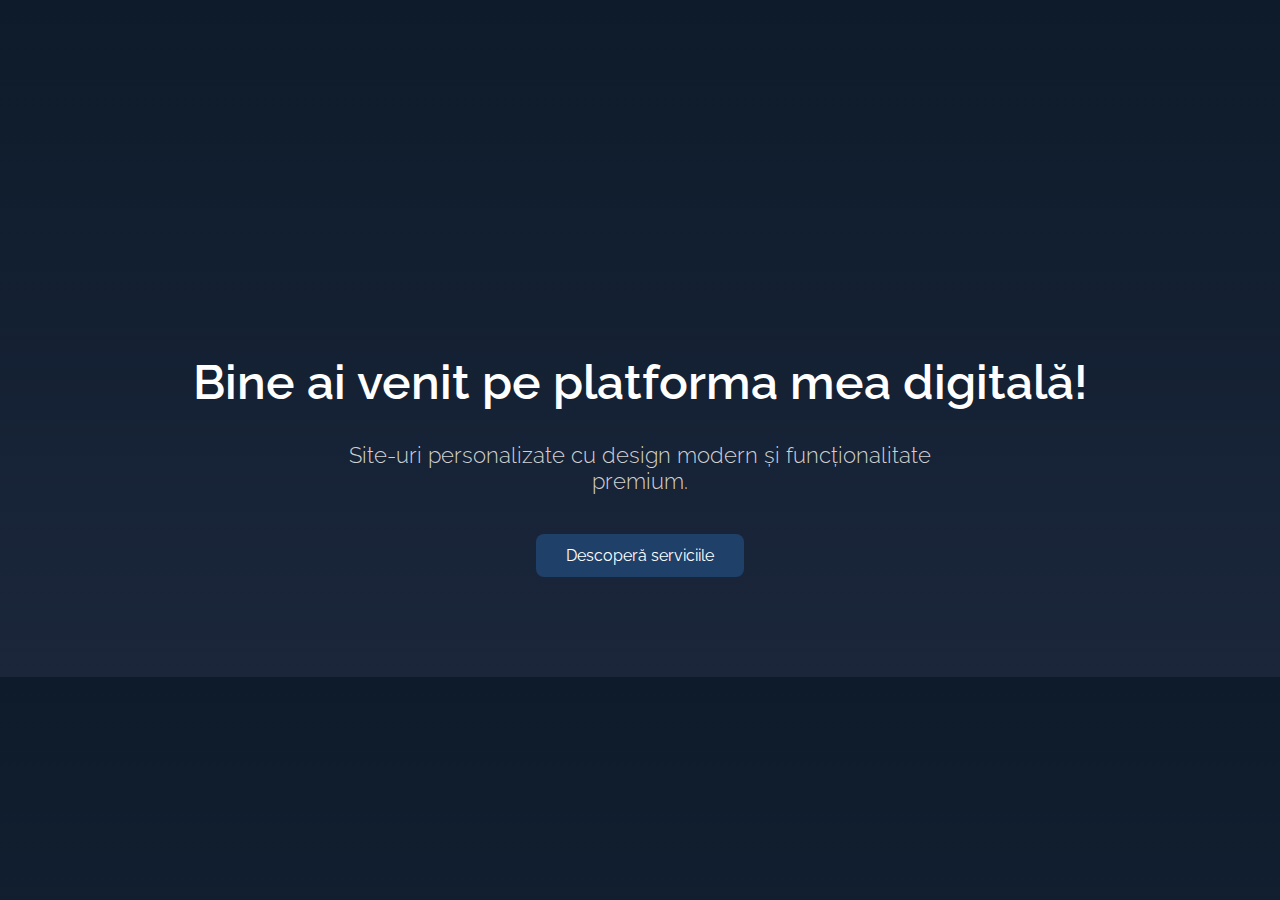
<file: index.html>
<!DOCTYPE html>
<html lang="ro">
<head>
  <meta charset="UTF-8">
  <meta name="viewport" content="width=device-width, initial-scale=1.0">
  <title>EZ Web Design</title>
  <link href="https://fonts.googleapis.com/css2?family=Raleway:wght@300;600&display=swap" rel="stylesheet">
  <style>
    body {
      margin: 0;
      padding: 0;
      font-family: 'Raleway', sans-serif;
      background: linear-gradient(to bottom, #0d1b2a, #1b263b);
      color: #ffffff;
      text-align: center;
      overflow-x: hidden;
    }

    .container {
      padding: 100px 20px;
      animation: fadeIn 2s ease-in-out;
    }

    img.logo {
      width: 180px;
      margin-top: 40px;
      animation: dropDown 1.5s ease forwards;
      opacity: 0;
    }

    h1 {
      font-size: 3em;
      font-weight: 600;
      margin-top: 30px;
      color: #ffffff;
    }

    p {
      font-size: 1.4em;
      font-weight: 300;
      max-width: 600px;
      margin: 20px auto 40px;
      color: #d1d1d1;
    }

    .button-next {
      display: inline-block;
      background-color: #1f4068;
      color: #fff;
      padding: 12px 30px;
      border-radius: 8px;
      font-size: 1em;
      text-decoration: none;
      transition: background-color 0.3s ease;
    }

    .button-next:hover {
      background-color: #4b6cb7;
    }

    @keyframes fadeIn {
      from { opacity: 0; transform: translateY(20px); }
      to { opacity: 1; transform: translateY(0); }
    }

    @keyframes dropDown {
      from { opacity: 0; transform: translateY(-50px); }
      to { opacity: 1; transform: translateY(0); }
    }

    /* Media Queries */

    /* Pentru dispozitive mici, telefoane (max-width 768px) */
    @media (max-width: 768px) {
      h1 {
        font-size: 2.5em; /* Reducem dimensiunea titlului */
      }

      p {
        font-size: 1.2em; /* Reducem dimensiunea paragrafului */
      }

      .button-next {
        padding: 10px 20px; /* Micșorăm dimensiunea butonului */
        font-size: 0.9em; /* Fontul butonului mai mic */
      }

      .container {
        padding: 80px 20px; /* Reducem padding-ul pe mobil */
      }

      img.logo {
        width: 150px; /* Micșorăm logo-ul pe telefoane */
      }
    }

    /* Pentru tablete (peste 768px și sub 1024px) */
    @media (max-width: 1024px) {
      h1 {
        font-size: 2.8em; /* Reducem puțin dimensiunea titlului pentru tablete */
      }

      p {
        font-size: 1.3em; /* Reducem dimensiunea paragrafului */
      }

      .button-next {
        padding: 10px 25px; /* Micșorăm puțin padding-ul butonului */
        font-size: 0.95em; /* Fontul butonului ajustat */
      }

      .container {
        padding: 90px 20px; /* Ajustăm padding-ul pentru tablete */
      }

      img.logo {
        width: 170px; /* Micșorăm logo-ul puțin pentru tablete */
      }
    }
  </style>
</head>
<body>
  <img src="logo-ez.png" alt="Logo EZ" class="logo">
  <div class="container">
    <h1>Bine ai venit pe platforma mea digitală!</h1>
    <p>Site-uri personalizate cu design modern și funcționalitate premium.</p>
    <a href="servicii.html" class="button-next">Descoperă serviciile</a>
  </div>
</body>
</html>
</file>
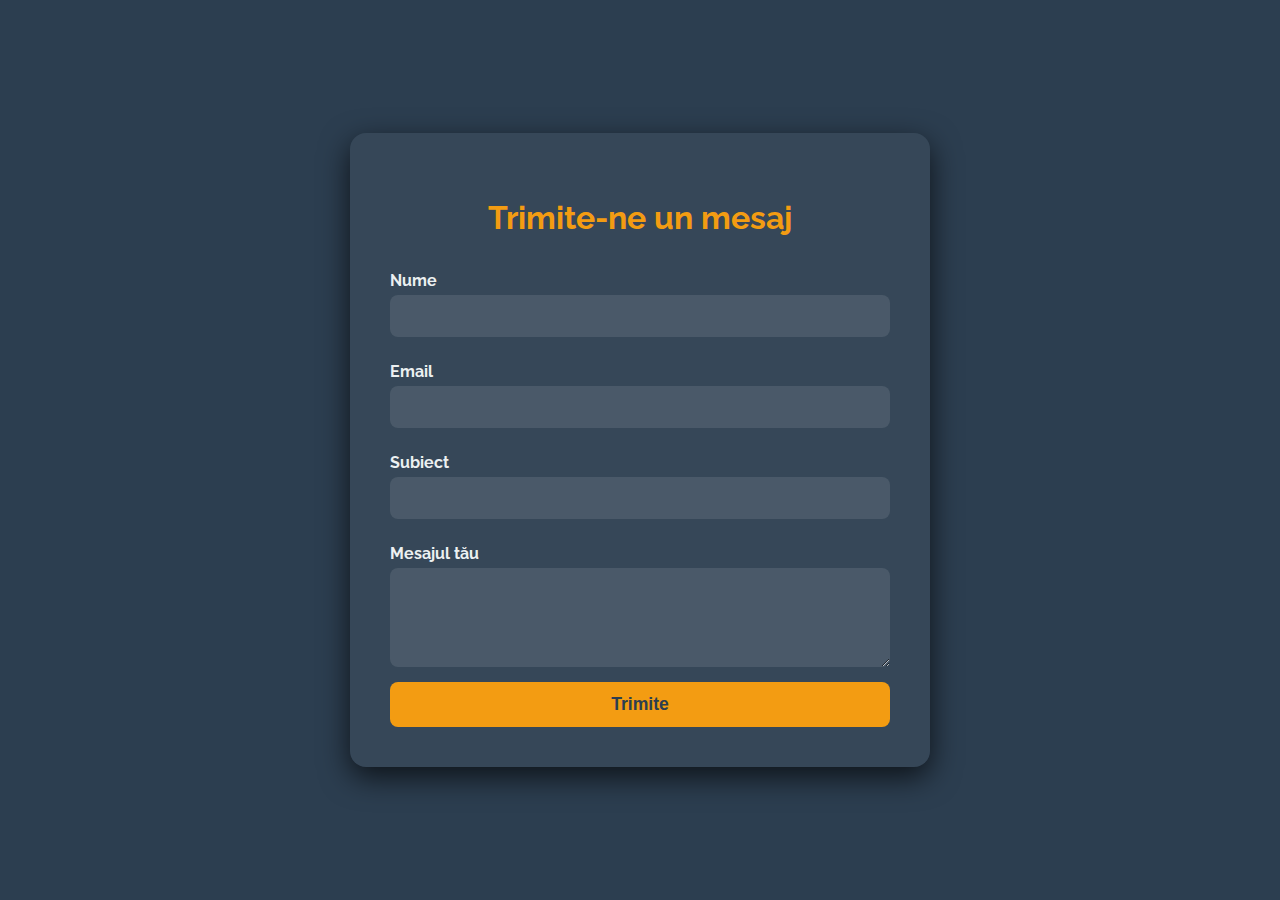
<file: contact.html>
<!DOCTYPE html>
<html lang="ro">
<head>
  <meta charset="UTF-8" />
  <meta name="viewport" content="width=device-width, initial-scale=1.0"/>
  <title>Contactează-ne</title>
  <link href="https://fonts.googleapis.com/css2?family=Raleway:wght@300;700&display=swap" rel="stylesheet" />
  <style>
    body {
      margin: 0;
      padding: 0;
      font-family: 'Raleway', sans-serif;
      background: #2c3e50;
      color: #ecf0f1;
      display: flex;
      justify-content: center;
      align-items: center;
      height: 100vh;
      overflow: hidden;
    }

    .form-container {
      background: rgba(255, 255, 255, 0.05);
      padding: 40px;
      border-radius: 16px;
      box-shadow: 0 10px 30px rgba(0, 0, 0, 0.7);
      width: 90%;
      max-width: 500px;
      animation: fadeIn 1s ease-in-out;
    }

    h2 {
      text-align: center;
      color: #f39c12;
      margin-bottom: 25px;
      font-size: 2em;
    }

    form {
      display: flex;
      flex-direction: column;
    }

    label {
      margin: 10px 0 5px;
      font-weight: bold;
    }

    input, textarea {
      padding: 12px;
      border: none;
      border-radius: 8px;
      margin-bottom: 15px;
      background-color: rgba(255, 255, 255, 0.1);
      color: #fff;
      font-size: 1em;
      transition: background 0.3s ease;
    }

    input:focus, textarea:focus {
      background-color: rgba(255, 255, 255, 0.2);
      outline: none;
    }

    button {
      background: #f39c12;
      color: #2c3e50;
      padding: 12px;
      font-size: 1.1em;
      font-weight: bold;
      border: none;
      border-radius: 8px;
      cursor: pointer;
      transition: background 0.3s ease;
    }

    button:hover {
      background: #e67e22;
    }

    @keyframes fadeIn {
      from {
        opacity: 0;
        transform: translateY(-30px);
      }
      to {
        opacity: 1;
        transform: translateY(0);
      }
    }
  </style>
</head>
<body>

  <div class="form-container">
    <h2>Trimite-ne un mesaj</h2>
    <form action="https://formspree.io/f/mgvkeapz" method="POST">
      <label for="name">Nume</label>
      <input type="text" id="name" name="name" required />

      <label for="email">Email</label>
      <input type="email" id="email" name="email" required />

      <label for="subject">Subiect</label>
      <input type="text" id="subject" name="subject" />

      <label for="message">Mesajul tău</label>
      <textarea id="message" name="message" rows="5" required></textarea>

      <button type="submit">Trimite</button>
    </form>
  </div>

</body>
</html>
</file>
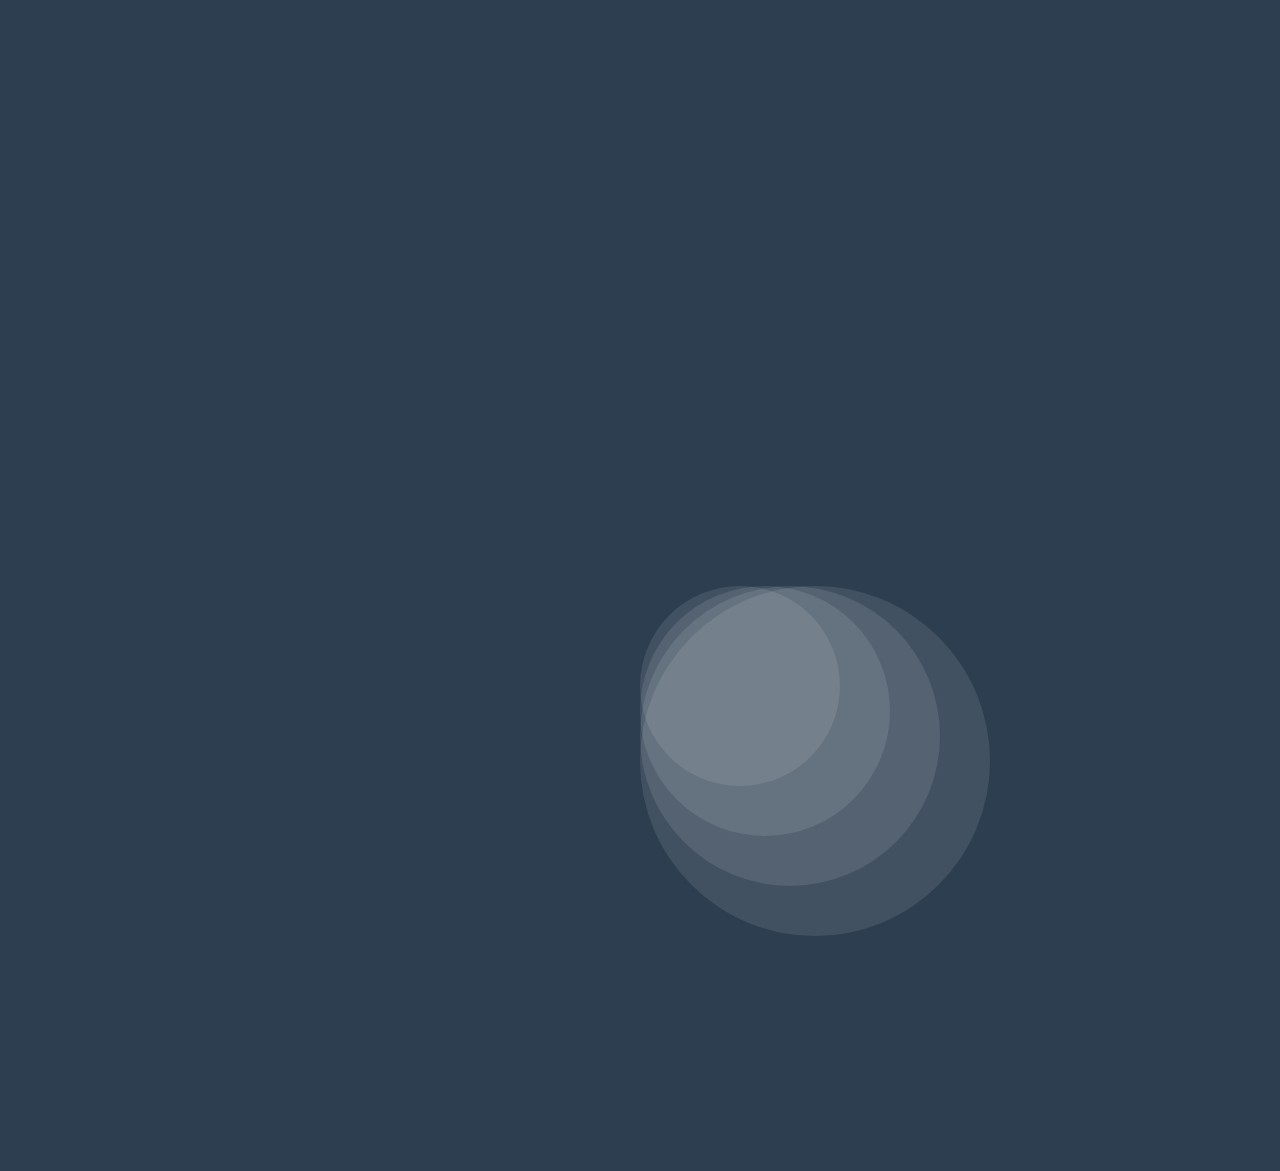
<file: design_uiux.html>
<!DOCTYPE html>
<html lang="ro">
<head>
  <meta charset="UTF-8">
  <meta name="viewport" content="width=device-width, initial-scale=1.0">
  <title>Design UI/UX - EZ Web Design</title>
  <link href="https://fonts.googleapis.com/css2?family=Raleway:wght@300;600&display=swap" rel="stylesheet">
  <style>
    body {
      margin: 0;
      padding: 0;
      font-family: 'Raleway', sans-serif;
      background: #2c3e50;
      color: #ecf0f1;
      height: 100%;
      overflow-x: hidden;
      display: flex;
      flex-direction: column;
      justify-content: flex-start;
      align-items: center;
      position: relative;
      overflow-y: scroll;
    }

    .background-circles {
      position: absolute;
      top: 50%;
      left: 50%;
      transform: translate(-50%, -50%);
      z-index: -1;
      pointer-events: none;
    }

    .circle {
      position: absolute;
      border-radius: 50%;
      background-color: rgba(255, 255, 255, 0.1);
      animation: moveCircle 6s infinite ease-in-out;
    }

    .circle:nth-child(1) { width: 200px; height: 200px; animation-delay: 0s; }
    .circle:nth-child(2) { width: 250px; height: 250px; animation-delay: 1.5s; }
    .circle:nth-child(3) { width: 300px; height: 300px; animation-delay: 3s; }
    .circle:nth-child(4) { width: 350px; height: 350px; animation-delay: 4.5s; }

    @keyframes moveCircle {
      0% { transform: translate(-50%, -50%) scale(1); }
      50% { transform: translate(-50%, -50%) scale(1.5); }
      100% { transform: translate(-50%, -50%) scale(1); }
    }

    .container {
      position: relative;
      z-index: 10;
      max-width: 1000px;
      width: 90%;
      margin-top: 60px;
      text-align: center;
      animation: fadeIn 2s ease-in-out;
      margin-bottom: 80px;
    }

    @keyframes fadeIn {
      from { opacity: 0; transform: translateY(-30px); }
      to { opacity: 1; transform: translateY(0); }
    }

    h1 {
      font-size: 3.5em;
      color: #f39c12;
      font-weight: 700;
      margin: 0;
      letter-spacing: 2px;
      text-shadow: 4px 4px 15px rgba(0, 0, 0, 0.7);
      opacity: 0;
      animation: fadeInTitle 3s ease-in-out forwards;
    }

    @keyframes fadeInTitle {
      0% { opacity: 0; transform: translateY(-50px); }
      100% { opacity: 1; transform: translateY(0); }
    }

    .service-description {
      font-size: 1.4em;
      color: #ecf0f1;
      opacity: 0;
      animation: fadeIn 2s ease-in-out 4s forwards;
      margin-top: 30px;
      line-height: 1.6;
    }

    .section-title {
      font-size: 2.5em;
      font-weight: bold;
      color: #f39c12;
      margin-top: 40px;
      text-transform: uppercase;
      letter-spacing: 3px;
      opacity: 0;
      animation: fadeIn 2s ease-in-out 6s forwards;
    }

    .feature-list {
      display: flex;
      flex-wrap: wrap;
      justify-content: center;
      margin-top: 40px;
    }

    .feature-item {
      background: rgba(255, 255, 255, 0.2);
      padding: 30px;
      margin: 15px;
      width: 250px;
      border-radius: 12px;
      box-shadow: 0 10px 25px rgba(0, 0, 0, 0.5);
      transition: transform 0.3s ease, box-shadow 0.3s ease;
      opacity: 0;
      animation: fadeIn 2s ease-in-out 7s forwards;
    }

    .feature-item:hover {
      transform: translateY(-10px);
      box-shadow: 0 20px 40px rgba(0, 0, 0, 0.7);
    }

    .feature-item h3 {
      font-size: 1.6em;
      color: #f39c12;
    }

    .feature-item p {
      font-size: 1.1em;
      color: #fff;
      opacity: 0.8;
    }

    .button-group {
      display: flex;
      flex-direction: column;
      align-items: center;
      gap: 20px;
      margin-top: 60px;
    }

    .back-link {
      display: inline-block;
      text-decoration: none;
      color: #fff;
      background-color: #1f4068;
      padding: 15px 30px;
      border-radius: 8px;
      font-size: 1.1em;
      font-weight: 600;
      letter-spacing: 1px;
      transition: all 0.3s ease;
      font-family: 'Raleway', sans-serif;
    }

    .back-link:hover {
      background-color: #4b6cb7;
      transform: translateY(-3px);
    }

    html, body {
      scroll-behavior: smooth;
    }

    .scroll-animation {
      opacity: 0;
      transform: translateY(50px);
      animation: scrollFadeIn 2s ease-in-out forwards;
    }

    @keyframes scrollFadeIn {
      from { opacity: 0; transform: translateY(50px); }
      to { opacity: 1; transform: translateY(0); }
    }

    @media (max-width: 768px) {
      h1 {
        font-size: 2.5em;
      }

      .feature-list {
        flex-direction: column;
        align-items: center;
      }

      .feature-item {
        width: 80%;
      }
    }
  </style>
</head>
<body>

  <div class="background-circles">
    <div class="circle"></div>
    <div class="circle"></div>
    <div class="circle"></div>
    <div class="circle"></div>
  </div>

  <div class="container">
    <h1 class="scroll-animation">Design UI/UX Profesional</h1>

    <p class="service-description scroll-animation">
      Ne concentrăm pe design intuitiv și experiență vizuală de impact. Proiectăm interfețe moderne care ghidează utilizatorii și sporesc conversiile.
    </p>

    <div class="section-title scroll-animation">Instrumente Pe Care Le Folosim</div>

    <div class="feature-list">
      <div class="feature-item scroll-animation">
        <h3>Figma</h3>
        <p>Platformă ideală pentru prototipuri interactive și colaborare în timp real pe design-uri UI.</p>
      </div>
      <div class="feature-item scroll-animation">
        <h3>Adobe Photoshop</h3>
        <p>Edităm elemente vizuale la nivel profesionist, de la bannere până la UI detaliat.</p>
      </div>
      <div class="feature-item scroll-animation">
        <h3>WordPress</h3>
        <p>Construim site-uri ușor de administrat, cu design personalizat și funcționalități extinse.</p>
      </div>
      <div class="feature-item scroll-animation">
        <h3>Google Fonts & Text Styling</h3>
        <p>Folosim stiluri de text moderne pentru lizibilitate și estetică înaltă.</p>
      </div>
    </div>

    <div class="button-group scroll-animation">
      <a href="javascript:history.back()" class="back-link">Înapoi la pagina anterioară</a>
      <a href="contact.html" class="back-link">Contactează-ne</a>
    </div>
  </div>

</body>
</html>
</file>
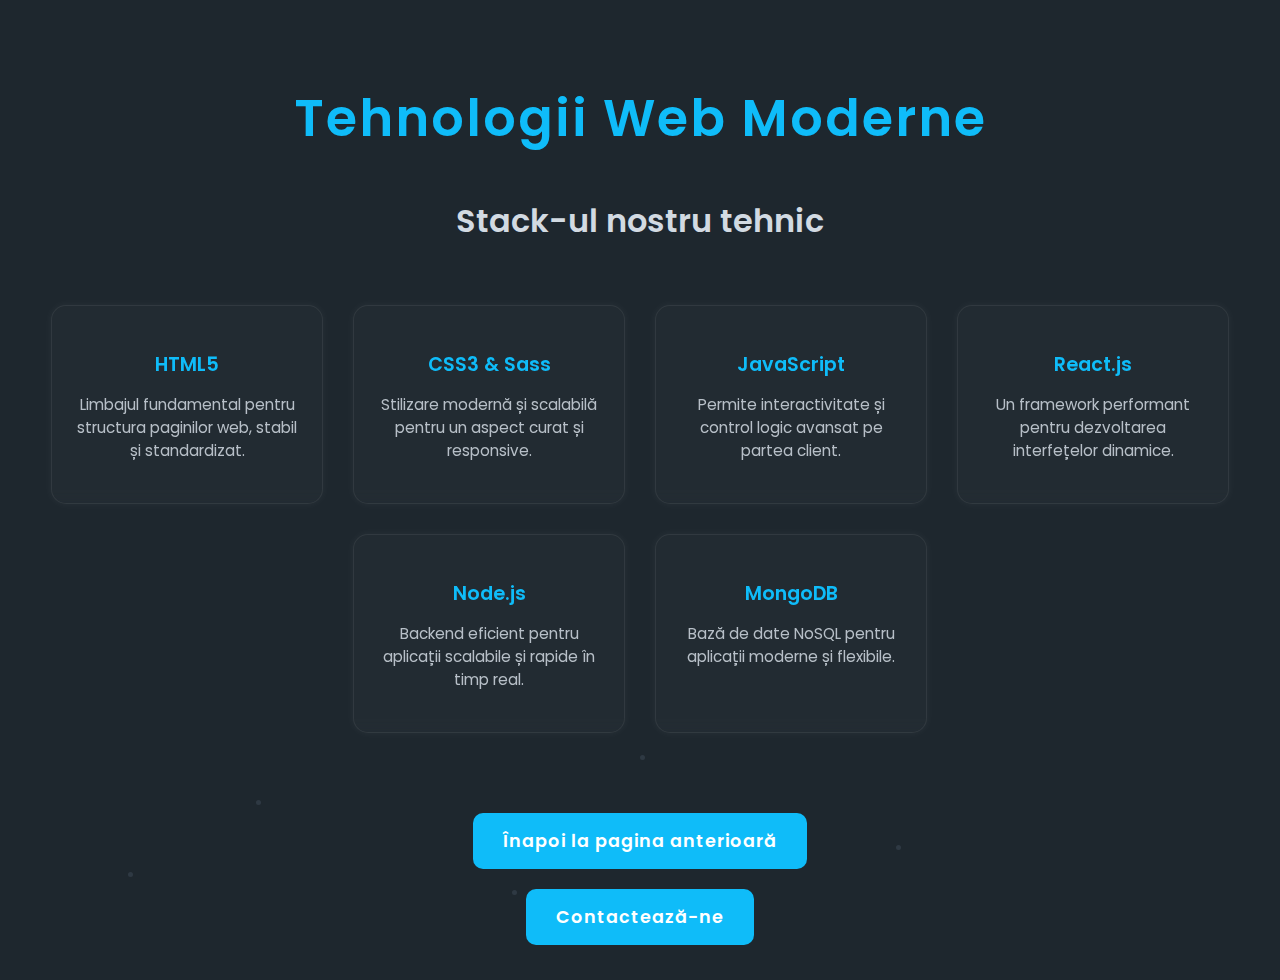
<file: programare_siteuri.html>
<!DOCTYPE html>
<html lang="ro">
<head>
  <meta charset="UTF-8">
  <meta name="viewport" content="width=device-width, initial-scale=1.0">
  <title>Tehnologii Web - EZ Web Design</title>
  <link href="https://fonts.googleapis.com/css2?family=Poppins:wght@400;600&display=swap" rel="stylesheet">
  <style>
    body {
      margin: 0;
      padding: 0;
      font-family: 'Poppins', sans-serif;
      background: #1e272e;
      color: #d2dae2;
      overflow-x: hidden;
    }

    .glow-bg {
      position: absolute;
      width: 100%;
      height: 100%;
      overflow: hidden;
      z-index: -1;
    }

    .sparkle {
      position: absolute;
      width: 5px;
      height: 5px;
      background: #576574;
      border-radius: 50%;
      animation: sparkleMove 10s infinite linear;
      opacity: 0.3;
    }

    @keyframes sparkleMove {
      0% { transform: translateY(0) scale(1); opacity: 0.3; }
      50% { transform: translateY(-300px) scale(1.2); opacity: 0.6; }
      100% { transform: translateY(0) scale(1); opacity: 0.3; }
    }

    h1 {
      text-align: center;
      font-size: 3.2em;
      margin-top: 80px;
      color: #0fbcf9;
      font-weight: 600;
      letter-spacing: 2px;
      animation: titleFloat 3s ease-in-out infinite;
    }

    @keyframes titleFloat {
      0%, 100% { transform: translateY(0); }
      50% { transform: translateY(-10px); }
    }

    .section-title {
      font-size: 2em;
      text-align: center;
      margin: 40px 0;
      color: #d2dae2;
      font-weight: 600;
    }

    .tech-grid {
      display: flex;
      flex-wrap: wrap;
      justify-content: center;
      gap: 30px;
      padding: 20px;
    }

    .tech-card {
      background: rgba(255, 255, 255, 0.02);
      border: 1px solid rgba(255, 255, 255, 0.07);
      border-radius: 15px;
      padding: 25px;
      width: 220px;
      text-align: center;
      backdrop-filter: blur(6px);
      box-shadow: 0 0 10px rgba(255, 255, 255, 0.05);
      transition: all 0.3s ease-in-out;
    }

    .tech-card:hover {
      transform: scale(1.05);
      box-shadow: 0 0 15px #0fbcf9;
    }

    .tech-card h3 {
      font-size: 1.2em;
      color: #0fbcf9;
      margin-bottom: 10px;
      font-weight: 600;
    }

    .tech-card p {
      font-size: 0.95em;
      color: #d2dae2;
      opacity: 0.85;
      line-height: 1.5;
    }

    .btns {
      display: flex;
      flex-direction: column;
      align-items: center;
      margin-top: 60px;
      gap: 20px;
    }

    .magic-btn {
      text-decoration: none;
      color: #fff;
      background: #0fbcf9;
      padding: 15px 30px;
      border-radius: 10px;
      font-size: 1.1em;
      font-weight: 600;
      letter-spacing: 1px;
      transition: 0.3s;
    }

    .magic-btn:hover {
      background: #00a8ff;
      transform: scale(1.07);
    }

    @media (max-width: 768px) {
      h1 { font-size: 2.3em; }
      .tech-card { width: 80%; }
    }
  </style>
</head>
<body>

  <div class="glow-bg">
    <div class="sparkle" style="top:80%; left:20%; animation-delay:0s;"></div>
    <div class="sparkle" style="top:90%; left:40%; animation-delay:2s;"></div>
    <div class="sparkle" style="top:85%; left:70%; animation-delay:4s;"></div>
    <div class="sparkle" style="top:88%; left:10%; animation-delay:6s;"></div>
    <div class="sparkle" style="top:75%; left:50%; animation-delay:1s;"></div>
  </div>

  <h1>Tehnologii Web Moderne</h1>
  <div class="section-title">Stack-ul nostru tehnic</div>

  <div class="tech-grid">
    <div class="tech-card">
      <h3>HTML5</h3>
      <p>Limbajul fundamental pentru structura paginilor web, stabil și standardizat.</p>
    </div>
    <div class="tech-card">
      <h3>CSS3 & Sass</h3>
      <p>Stilizare modernă și scalabilă pentru un aspect curat și responsive.</p>
    </div>
    <div class="tech-card">
      <h3>JavaScript</h3>
      <p>Permite interactivitate și control logic avansat pe partea client.</p>
    </div>
    <div class="tech-card">
      <h3>React.js</h3>
      <p>Un framework performant pentru dezvoltarea interfețelor dinamice.</p>
    </div>
    <div class="tech-card">
      <h3>Node.js</h3>
      <p>Backend eficient pentru aplicații scalabile și rapide în timp real.</p>
    </div>
    <div class="tech-card">
      <h3>MongoDB</h3>
      <p>Bază de date NoSQL pentru aplicații moderne și flexibile.</p>
    </div>
  </div>

  <div class="btns">
    <a href="javascript:history.back()" class="magic-btn">Înapoi la pagina anterioară</a>
    <a href="contact.html" class="magic-btn">Contactează-ne</a>
  </div>

</body>
</html>
</file>
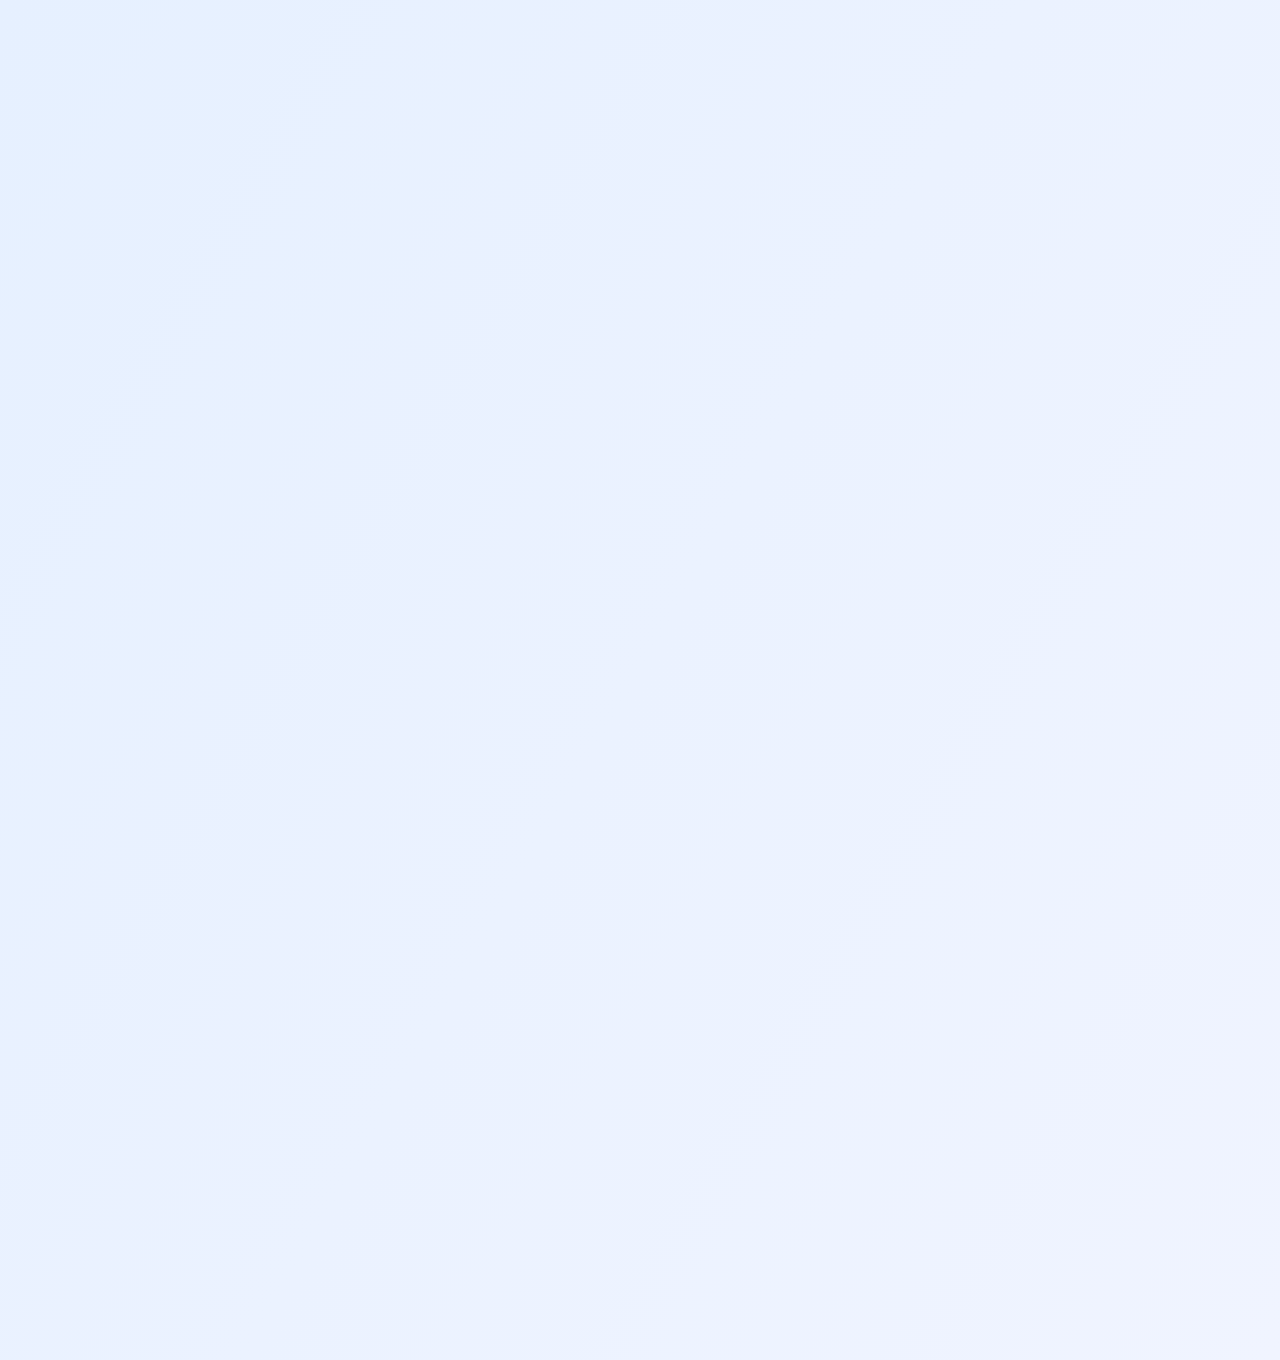
<file: seo.html>
<!DOCTYPE html>
<html lang="ro">
<head>
  <meta charset="UTF-8" />
  <meta name="viewport" content="width=device-width, initial-scale=1.0"/>
  <title>Optimizare SEO - EZ Web Design</title>
  <link href="https://fonts.googleapis.com/css2?family=Poppins:wght@300;600&display=swap" rel="stylesheet"/>
  <style>
    body {
      margin: 0;
      padding: 0;
      font-family: 'Poppins', sans-serif;
      background: linear-gradient(120deg, #e6f0ff, #f0f4ff);
      color: #1a1a1a;
      overflow-x: hidden;
    }

    .container {
      max-width: 1100px;
      margin: 0 auto;
      padding: 80px 20px;
    }

    h1 {
      font-size: 3em;
      font-weight: 600;
      text-align: center;
      margin-bottom: 10px;
      color: #223355;
      opacity: 0;
      animation: fadeSlide 1.5s ease forwards;
    }

    .subtitle {
      text-align: center;
      font-size: 1.2em;
      color: #445577;
      margin-bottom: 60px;
      opacity: 0;
      animation: fadeSlide 1.5s ease 0.3s forwards;
    }

    .columns {
      display: flex;
      justify-content: space-around;
      flex-wrap: wrap;
      gap: 30px;
      margin-bottom: 80px;
    }

    .card {
      flex: 1;
      min-width: 250px;
      max-width: 300px;
      background: #ffffff;
      border-radius: 16px;
      padding: 30px 20px;
      box-shadow: 0 8px 20px rgba(0,0,0,0.1);
      text-align: center;
      transition: transform 0.3s ease;
      opacity: 0;
      animation: fadeSlide 1.2s ease forwards;
    }

    .card:nth-child(1) { animation-delay: 0.4s; }
    .card:nth-child(2) { animation-delay: 0.6s; }
    .card:nth-child(3) { animation-delay: 0.8s; }

    .card:hover {
      transform: translateY(-10px);
    }

    .card h3 {
      font-size: 1.4em;
      color: #3366cc;
      margin-bottom: 10px;
    }

    .diagram {
      background: #ffffff;
      border-radius: 20px;
      padding: 40px;
      box-shadow: 0 10px 25px rgba(0,0,0,0.08);
      max-width: 900px;
      margin: 0 auto 60px;
      opacity: 0;
      animation: fadeSlide 1.5s ease 1s forwards;
    }

    .diagram h2 {
      text-align: center;
      font-size: 1.6em;
      margin-bottom: 30px;
      color: #223355;
    }

    .bar {
      width: 100%;
      background: #e0e0e0;
      border-radius: 20px;
      overflow: hidden;
      margin: 20px 0;
    }

    .bar-fill {
      height: 24px;
      width: 0%;
      background: linear-gradient(90deg, #3366cc, #66aaff);
      animation: fillBar 3s forwards;
      border-radius: 20px;
    }

    @keyframes fillBar {
      0% { width: 0%; }
      100% { width: 85%; }
    }

    .footer-text {
      text-align: center;
      margin-top: 40px;
      font-size: 0.9em;
      color: #667799;
      opacity: 0;
      animation: fadeSlide 1.5s ease 1.2s forwards;
    }

    .buttons {
      display: flex;
      flex-direction: column;
      align-items: center;
      gap: 20px;
      margin-top: 60px;
      opacity: 0;
      animation: fadeSlide 1.5s ease 1.4s forwards;
    }

    .button-link {
      text-decoration: none;
      background-color: #3366cc;
      color: white;
      padding: 14px 32px;
      border-radius: 30px;
      font-size: 1em;
      font-weight: 600;
      transition: background-color 0.3s ease;
      box-shadow: 0 6px 20px rgba(0, 0, 0, 0.1);
    }

    .button-link:hover {
      background-color: #224499;
    }

    @keyframes fadeSlide {
      0% {
        opacity: 0;
        transform: translateY(40px);
      }
      100% {
        opacity: 1;
        transform: translateY(0);
      }
    }

    @media (max-width: 768px) {
      h1 { font-size: 2.2em; }
      .columns { flex-direction: column; align-items: center; }
    }
  </style>
</head>
<body>
  <div class="container">
    <h1>Optimizare SEO</h1>
    <p class="subtitle">Creștem vizibilitatea ta online cu soluții smart și strategii testate</p>

    <div class="columns">
      <div class="card">
        <h3>SEO Tehnic</h3>
        <p>Optimizăm codul site-ului pentru performanță și indexare rapidă.</p>
      </div>
      <div class="card">
        <h3>SEO On-Page</h3>
        <p>Texte, tag-uri, imagini – toate ajustate pentru a atrage motoarele de căutare.</p>
      </div>
      <div class="card">
        <h3>SEO Off-Page</h3>
        <p>Linkuri externe de calitate și prezență digitală strategică.</p>
      </div>
    </div>

    <div class="diagram">
      <h2>Impactul unei strategii SEO bine gândite</h2>
      <p>Cuvinte cheie relevante</p>
      <div class="bar"><div class="bar-fill" style="animation-delay: 0.3s;"></div></div>
      <p>Viteza site-ului</p>
      <div class="bar"><div class="bar-fill" style="animation-delay: 0.6s;"></div></div>
      <p>Prezență pe rețele & bloguri</p>
      <div class="bar"><div class="bar-fill" style="animation-delay: 0.9s;"></div></div>
    </div>

    <div class="buttons">
      <a href="servicii.html" class="button-link">← Înapoi la servicii</a>
      <a href="contact.html" class="button-link">Contactează-ne</a>
    </div>

    <div class="footer-text">
      Simplu, vizibil, eficient. SEO pe stilul tău.
    </div>
  </div>
</body>
</html>
</file>
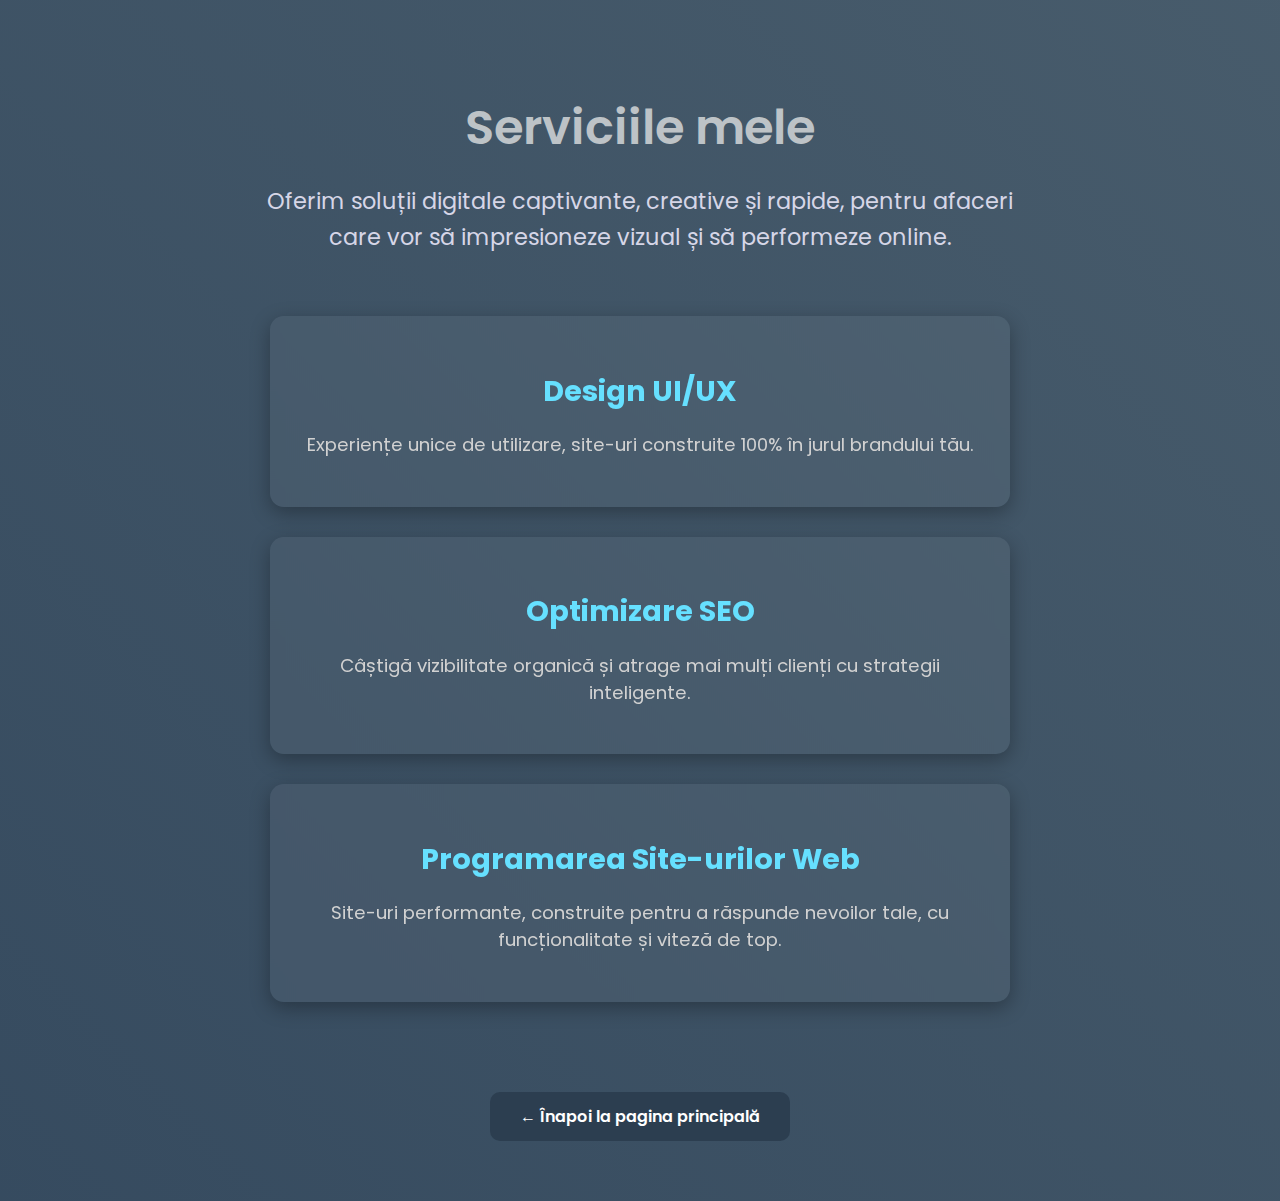
<file: servicii.html>
<!DOCTYPE html>
<html lang="ro">
<head>
  <meta charset="UTF-8" />
  <meta name="viewport" content="width=device-width, initial-scale=1.0" />
  <title>Serviciile Mele - EZ Web Design</title>
  <link href="https://fonts.googleapis.com/css2?family=Poppins:wght@300;600&display=swap" rel="stylesheet" />
  <style>
    body {
      margin: 0;
      padding: 0;
      font-family: 'Poppins', sans-serif;
      background: linear-gradient(to bottom, #2c3e50, #34495e); /* Tonuri închise și elegante */
      color: #ffffff;
      overflow-x: hidden;
      position: relative;
    }

    .container {
      max-width: 1100px;
      margin: 0 auto;
      padding: 60px 20px;
      text-align: center;
      animation: fadeIn 1.5s ease-in-out;
      position: relative;
      z-index: 2;
    }

    h1 {
      font-size: 3em;
      font-weight: 600;
      margin-bottom: 20px;
      color: #bdc3c7; /* Gri deschis */
    }

    .hero-image {
      width: 100%;
      max-width: 700px;
      height: auto;
      border-radius: 16px;
      box-shadow: 0 0 25px rgba(0, 0, 0, 0.4);
      margin: 30px auto;
      display: block;
      transition: transform 0.4s ease;
    }

    .hero-image:hover {
      transform: scale(1.03);
    }

    .intro-text {
      font-size: 1.4em;
      color: #d6d6e7;
      max-width: 800px;
      margin: 20px auto 60px;
      line-height: 1.6;
    }

    .service-link {
      text-decoration: none;
      color: inherit;
    }

    .service {
      background: rgba(255, 255, 255, 0.05);
      margin: 30px auto;
      padding: 30px 20px;
      border-radius: 14px;
      max-width: 700px;
      box-shadow: 0 6px 20px rgba(0, 0, 0, 0.3);
      transition: all 0.3s ease;
      backdrop-filter: blur(6px);
    }

    .service:hover {
      transform: translateY(-5px);
      box-shadow: 0 10px 25px rgba(0, 0, 0, 0.4);
    }

    .service h2 {
      color: #66e0ff; /* O nuanță plăcută de albastru */
      font-size: 1.8em;
      margin-bottom: 10px;
    }

    .service p {
      font-size: 1.15em;
      color: #d1d1d1;
    }

    .back-link {
      display: inline-block;
      margin-top: 60px;
      text-decoration: none;
      color: #fff;
      background-color: #2c3e50;
      padding: 12px 30px;
      border-radius: 10px;
      font-weight: 600;
      transition: background-color 0.3s ease;
    }

    .back-link:hover {
      background-color: #34495e;
    }

    @keyframes fadeIn {
      from { opacity: 0; transform: translateY(30px); }
      to { opacity: 1; transform: translateY(0); }
    }

    /* Fundal animat cu schimbarea rapidă a culorilor */
    .animated-background {
      position: absolute;
      top: 0;
      left: 0;
      width: 100%;
      height: 100%;
      background: linear-gradient(45deg, #2c3e50, #34495e, #4b5f6e, #3b4c57); /* Paletă elegantă, subtilă */
      background-size: 400% 400%;
      animation: gradientMove 5s ease infinite; /* Viteza animației este acum 5 secunde */
      z-index: 1;
    }

    @keyframes gradientMove {
      0% {
        background-position: 0% 50%;
      }
      50% {
        background-position: 100% 50%;
      }
      100% {
        background-position: 0% 50%;
      }
    }

    @media (max-width: 768px) {
      h1 {
        font-size: 2.4em;
      }

      .intro-text {
        font-size: 1.1em;
        padding: 0 10px;
      }

      .service {
        padding: 20px 15px;
      }
    }
  </style>
</head>
<body>
  <!-- Fundal animat -->
  <div class="animated-background"></div>

  <div class="container">
    <h1>Serviciile mele</h1>

    <div class="intro-text">
      Oferim soluții digitale captivante, creative și rapide, pentru afaceri care vor să impresioneze vizual și să performeze online.
    </div>

    <a href="design_uiux.html" class="service-link">
      <div class="service">
        <h2>Design UI/UX</h2>
        <p>Experiențe unice de utilizare, site-uri construite 100% în jurul brandului tău.</p>
      </div>
    </a>

    <a href="seo.html" class="service-link">
      <div class="service">
        <h2>Optimizare SEO</h2>
        <p>Câștigă vizibilitate organică și atrage mai mulți clienți cu strategii inteligente.</p>
      </div>
    </a>

    <a href="programare_siteuri.html" class="service-link">
      <div class="service">
        <h2>Programarea Site-urilor Web</h2>
        <p>Site-uri performante, construite pentru a răspunde nevoilor tale, cu funcționalitate și viteză de top.</p>
      </div>
    </a>

    <a href="index.html" class="back-link">← Înapoi la pagina principală</a>
  </div>
</body>
</html>
</file>
